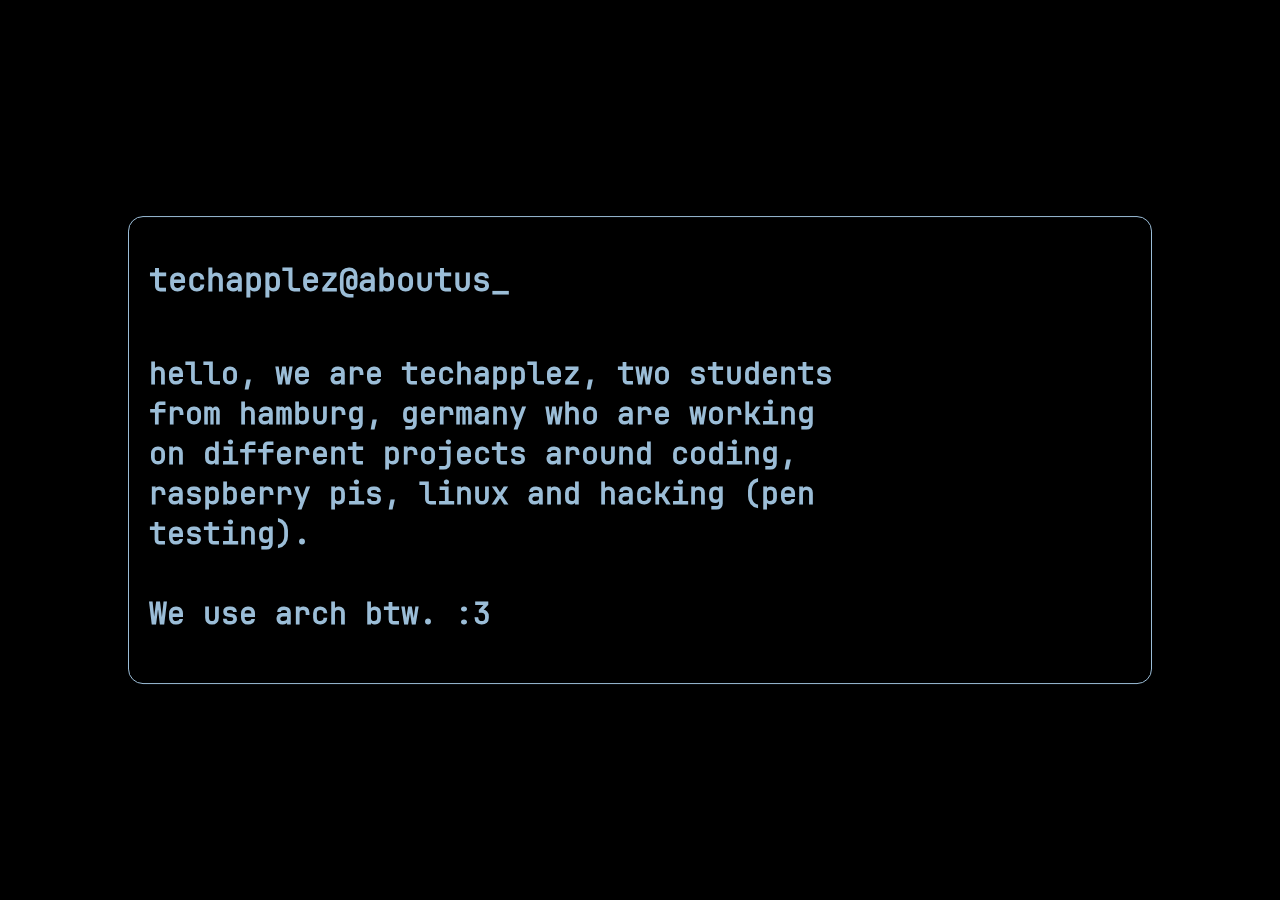
<file: about.html>
<!DOCTYPE html>
<html lang="en">
<head>
    <meta charset="UTF-8">
    <meta name="viewport" content="width=device-width, initial-scale=1.0">
    <title>About Us - TechApplez</title>
    <link rel="stylesheet" href="style.css">
</head>
<body>
    <div class="background-image"></div>
    <div class="background-content">
        <h1 class="about1">techapplez@aboutus</h1>
        <p class="about">
            hello, we are techapplez, two students<br>
            from hamburg, germany who are working<br>
            on different projects around coding,<br>
            raspberry pis, linux and hacking (pen<br>
            testing).<br><br>
            We use arch btw. :3
        </p>
    </div>
</body>
</html>
</file>
<file: style.css>
@font-face {
    font-family: font;
    src: url(./font.ttf);
}

* {
    box-sizing: border-box;
    font-family: font;
}

body, html {
    height: 100%;
    background-color: #000000;
    margin: 0;
    padding: 0;
}

.background-image {
    background-image: url('https://images2.alphacoders.com/130/thumb-1920-1308898.jpg');
    filter: blur(5px);
    -webkit-filter: blur(8px);
    height: 100%;
    width: 100%;
    background-position: center;
    background-repeat: no-repeat;
    background-size: cover;
    position: fixed;
    top: 0;
    left: 0;
}

.background-content {
    background-color: rgb(0,0,0);
    background-color: rgba(0,0,0, 0.4);
    color: #9bbdd7;
    font-weight: bold;
    border: 1px solid #9bbdd7;
    border-radius: 15px;
    position: absolute;
    top: 50%;
    left: 50%;
    transform: translate(-50%, -50%);
    z-index: 2;
    width: 80%;
    padding: 20px;
    text-align: center;
    display: flex;
    flex-direction: column;
}

.links {
    display: flex;
    flex-wrap: wrap;
    justify-content: center;
    align-items: center;
    width: 100%;
    height: 100%;
}

.links3 {
    display: flex;
    flex-wrap: wrap;
    justify-content: center;
    align-items: center;
    width: 100%;
    height: 100%;
}

.rick {
    text-decoration: none;
    color: #9bbdd7;
    transition: transform 0.3s ease-in-out;
}

.button {
    text-decoration: none;
    color: #9bbdd7;
    background: transparent;
    padding: 15px;
    width: 100px;
    height: 100px;
    text-align: center;
    font-size: 3rem;
    margin: 10px;
    display: flex;
    justify-content: center;
    align-items: center;
    transition: transform 0.3s ease-in-out;
}

.button:hover {
    transform: scale(1.3);
}
.accounts{
    text-decoration: none;
    color: #9bbdd7;
    font-size: 50px;
}
.typing-container {
    display: inline-block;
    text-align: left;
    padding: 15px;
}

.links2 {
    display: flex;
    flex-wrap: wrap;
    justify-content: center;
    align-items: center;
    width: 100%;
    height: 100%;
}

.friends {
    text-decoration: none;
    color: #9bbdd7;
    border: 1px solid #9bbdd7;
    border-radius: 5px;
    padding: 15px;
    transition: transform 0.3s ease-in-out;
}

.friends:hover {
    transform: scale(1.1);
}

.friends2 {
    text-decoration: none;
    color: #9bbdd7;
    background: transparent;
    border: 1px transparent #4c00ff;
    border-radius: 15px;
    padding: 15px;
    width: 100px;
    height: 100px;
    text-align: left;
    font-size: 20px;
    margin: 10px;
    display: flex;
    justify-content: left;
    align-items: left;
    transition: transform 0.3s ease-in-out;
}

.about {
    text-align: left;
    font-size: 30px;


}
.about1 {
    text-align: left;
    animation: typing 3.5s steps(9, 30) forwards;


}

.about1::after {
    content: "_";
    position: 1px;
    right: -0.1em;
    color: #9bbdd7;
    animation: blink-caret 0.75s step-end infinite;
}

@keyframes typing {
    from { width: 1 }
    to { width: 100% }
}

@keyframes blink-caret {
    from, to { opacity: 0 }
    50% { opacity: 1 }
}
</file>
